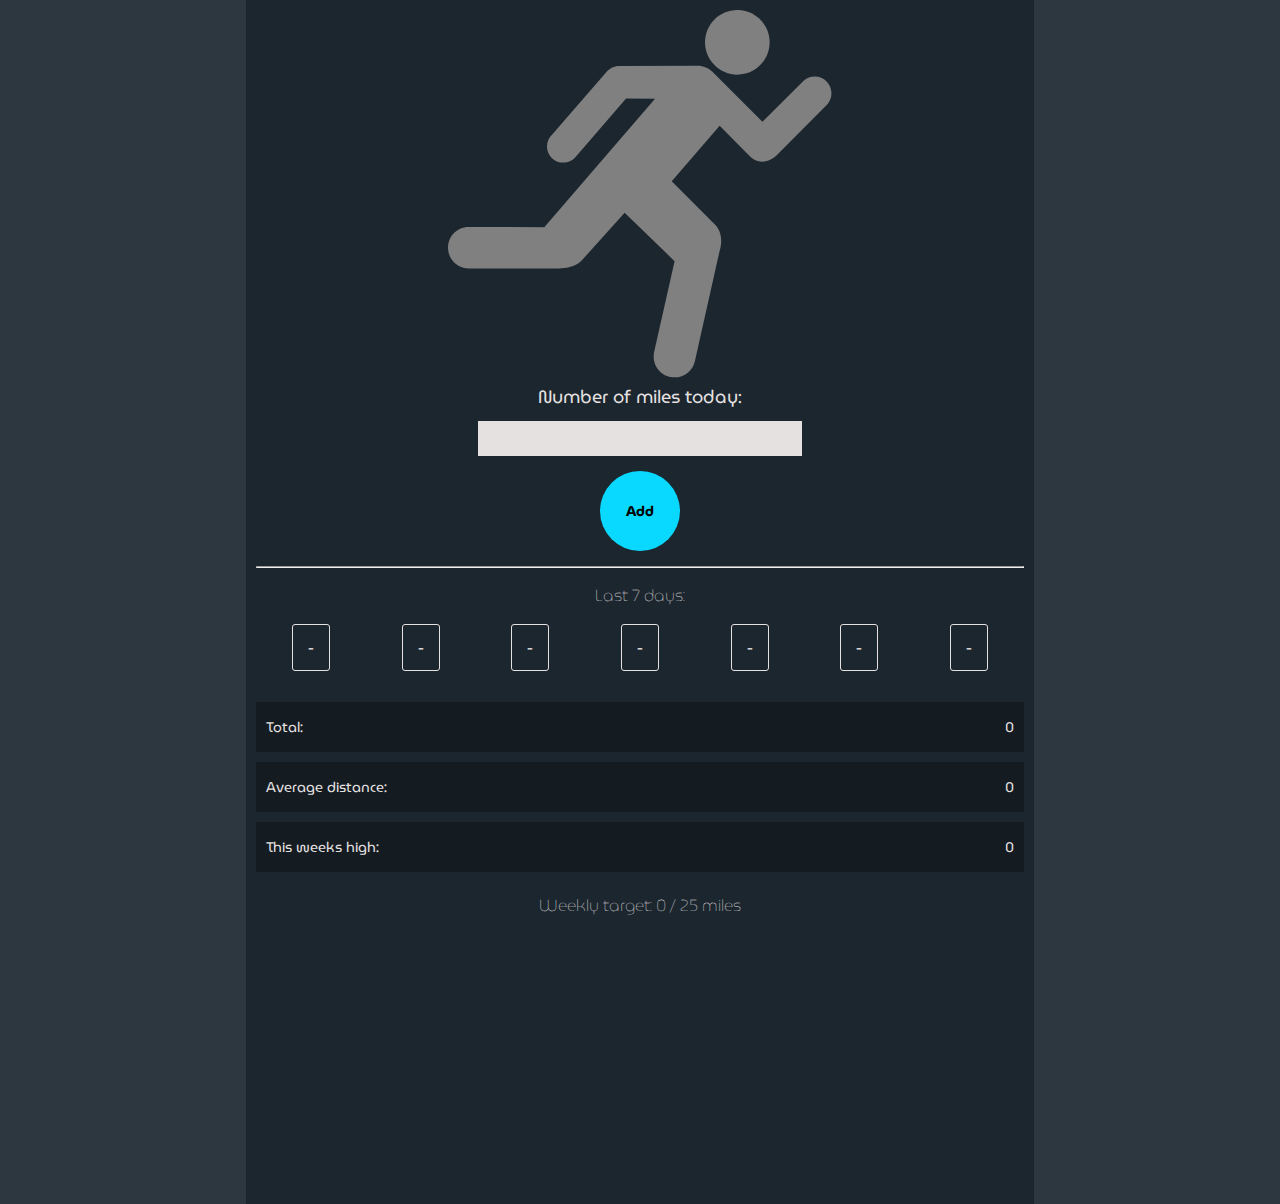
<file: index.html>
<!DOCTYPE html>
<html lang="en">
  <head>
    <meta charset="UTF-8" />
    <meta name="viewport" content="width=device-width, initial-scale=1.0" />
    <meta http-equiv="X-UA-Compatible" content="ie=edge" />
    <title>Running tracker</title>
    <link
      href="https://fonts.googleapis.com/css2?family=MuseoModerno:wght@300;400;600&display=swap"
      rel="stylesheet"
    />
    <link rel="stylesheet" href="styles.css" />
  </head>

  <body>
    <div class="logo">
      <svg viewBox="0 0 383 367" fill="none" xmlns="http://www.w3.org/2000/svg">
        <path
          d="M288.603 64.462C306.387 64.462 320.81 49.991 320.81 32.207C320.81 14.423 306.388 0 288.603 0C270.77 0 256.348 14.422 256.348 32.207C256.348 49.991 270.77 64.462 288.603 64.462Z"
          fill="gray"
        />
        <path
          d="M177.603 88.382L127.466 146.315C124.494 149.969 120.011 152.211 114.944 152.211C105.979 152.211 98.7194 144.951 98.7194 136.034C98.7194 131.162 100.814 126.825 104.176 123.853L158.26 61.584C161.232 58.027 165.715 55.737 170.782 55.737L249.033 55.688C254.783 55.688 259.947 58.027 263.748 61.681L313.641 111.575L355.008 70.305C357.932 67.82 361.684 66.358 365.776 66.358C375.034 66.358 382.489 73.862 382.489 83.12C382.489 87.164 381.124 90.818 378.737 93.742L328.892 143.976C313.739 159.081 301.558 146.266 301.558 146.266L270.959 115.521L223.161 170.823L266.964 214.626C266.964 214.626 276.221 223.202 270.91 240.255L246.353 349.735C244.404 359.237 236.024 366.399 225.987 366.399C214.439 366.399 205.133 357.044 205.133 345.545C205.133 343.694 205.328 341.94 205.766 340.283L225.987 250.484L176.19 202.101L133.362 249.851C133.362 249.851 126.443 258.378 108.074 257.744L21.1994 257.89C11.5034 258.037 2.68437 251.41 0.540366 241.568C-2.04263 230.361 4.87637 219.349 16.1314 216.865C17.8864 216.475 19.6404 216.329 21.3454 216.377L96.0394 216.572L206.499 88.522L177.605 88.376L177.603 88.382Z"
          fill="gray"
        />
      </svg>
    </div>

    <form>
      <label for="entry">Number of miles today:</label>
      <br />
      <input type="number" id="entry" step="0.1" />
      <br />
      <button type="submit">Add</button>
    </form>
    <hr />

    <section class="entriesWrapper">
      <h3>Last 7 days:</h3>
      <ul id="entries">
        <li>-</li>
        <li>-</li>
        <li>-</li>
        <li>-</li>
        <li>-</li>
        <li>-</li>
        <li>-</li>
      </ul>
    </section>

    <section class="data">
      <div>
        <p>Total:</p>
        <span id="total">0</span>
      </div>
      <div>
        <p>Average distance:</p>
        <span id="average">0</span>
      </div>
      <div>
        <p>This weeks high:</p>
        <span id="high">0</span>
      </div>
    </section>

    <section class="progress">
      <h3>
        Weekly target: <span id="progressTotal">0</span> /
        <span id="target"></span> miles
      </h3>
      <div class="progressCircleWrapper">
        <div id="progressCircle">
          <div id="progressCenter"></div>
        </div>
      </div>
    </section>

    <script src="script.js"></script>
  </body>
</html>
</file>
<file: styles.css>
html {
  font-size: 10px;
  font-family: 'MuseoModerno', cursive;
  background: #2d3740;
}

body {
  padding: 1rem;
  background: #1c262f;
  color: rgb(230, 225, 225);
  width: 90%;
  margin: 0 auto;
}

.logo {
  text-align: center;
}

svg {
  max-width: 80%;
}

form {
  text-align: center;
}

label {
  font-size: 1.8rem;
}

input[type='number'] {
  font-family: inherit;
  background: rgb(230, 225, 225);

  width: 80%;
  margin: 1rem 0;
  padding: 0.8rem;
  border: none;
  font-size: 1.2rem;
  text-align: center;
}

button {
  font-family: inherit;
  font-size: 1.4rem;
  font-weight: bolder;
  width: 80px;
  height: 80px;
  border: none;
  border-radius: 50%;
  background: #0ad9ff;
  margin-bottom: 1rem;
  margin-top: 0.5rem;
}

ul {
  padding: 0;
  display: flex;
  list-style: none;
  justify-content: space-around;
}

li {
  padding: 1rem 1.5rem;
  overflow: hidden;
  text-align: center;
  border: 1px solid;
  overflow: hidden;
  border-radius: 3px;
}

.entriesWrapper {
  padding: 1rem 0;
  font-size: 1.6rem;
}

.entriesWrapper h3 {
  margin: 0;
  text-align: center;
  font-size: 1.6rem;
  font-weight: lighter;
}

.data {
  display: flex;
  flex-direction: column;
  font-size: 1.4rem;
}

.data div {
  background: #141c22;
  display: flex;
  justify-content: space-between;
  align-items: center;
  margin: 0.5rem 0;
  padding: 0 1rem;
}

.progress {
  text-align: center;
  padding-bottom: 1rem;
}

.progress h3 {
  font-size: 1.6rem;
  font-weight: lighter;
}

.progressCircleWrapper {
  display: flex;
  justify-content: center;
}

#progressCircle {
  width: 250px;
  height: 250px;
  border-radius: 50%;
  text-align: center;
  display: flex;
  justify-content: center;
  align-items: center;
}

#progressCenter {
  width: 220px;
  height: 220px;
  border-radius: 50%;
  background: #1c262f;
}

@media screen and (min-width: 800px) {
  body {
    width: 60%;
  }

  svg {
    max-width: 50%;
  }

  input[type='number'] {
    width: 40%;
  }
}
</file>
